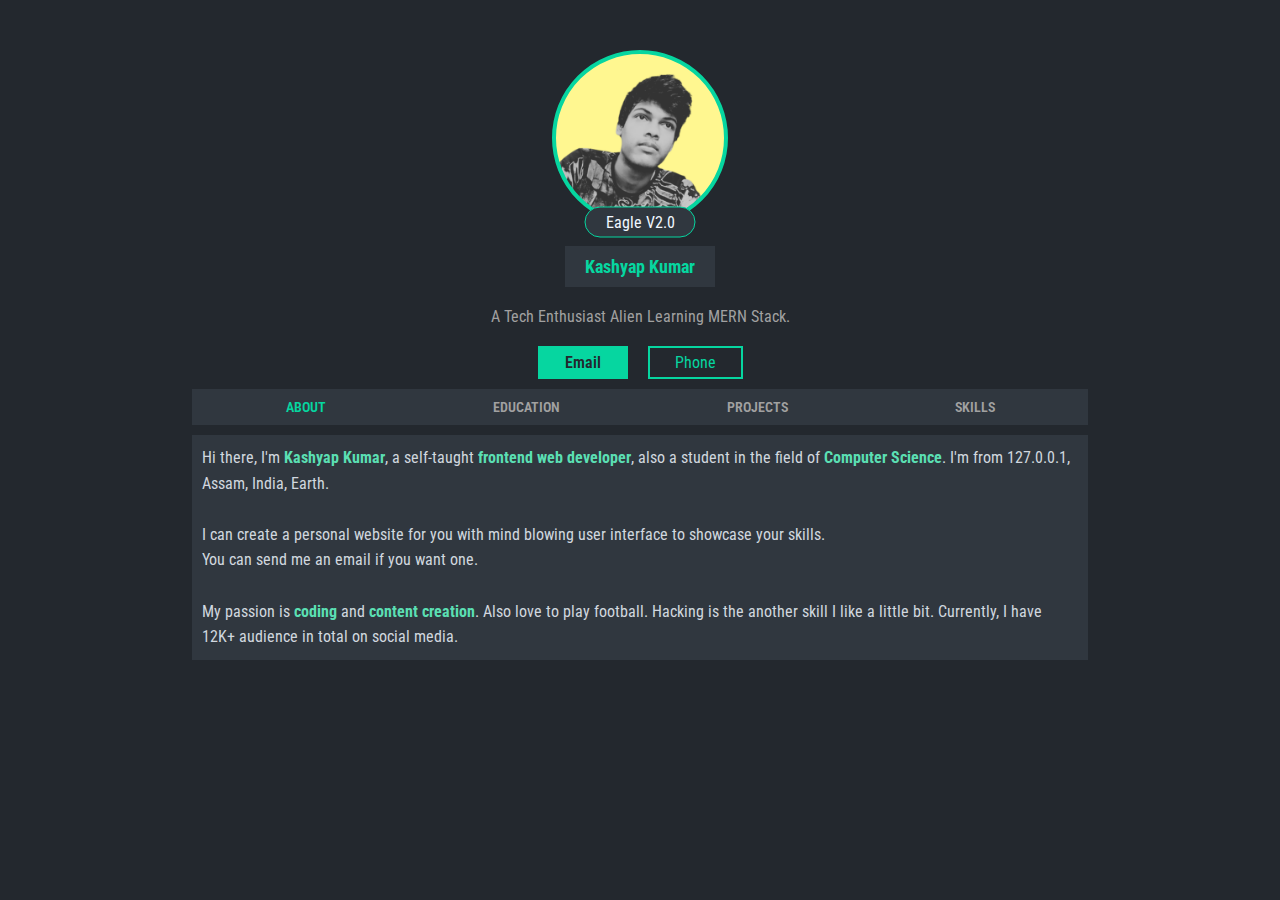
<file: index.html>
<!DOCTYPE html>
<html lang="en">
<head>
    <meta name="google-site-verification" content="QuKbN_Bc1ykl8z4zy1QYUhC6DpWF59FPIPqE_2ksfxc" />
    
    <meta charset="UTF-8">
    <meta http-equiv="X-UA-Compatible" content="IE=edge">
    <meta name="viewport" content="width=device-width, initial-scale=1.0">
    <title>Kashyap Kumar</title>

    <meta name="description" content="This is a personal website of a tech enthusiast named Kashyap Kumar">
    <meta name="author" content="Kashyap Kumar" />
    <meta name="tags" content="Kashyap Kumar, Programmer, Coder, Full Stack Developer" />
    <link rel="canonical" href="https://kashyapkumar.netlify.app">
    <link rel="icon" href="favicon.ico" type="image/x-icon">
    <link rel="shortcut icon" href="favicon-32x32.png" type="image/x-icon">
    <link rel="apple-touch-icon" href="profilePic.png">

    <link rel="manifest" href="manifest.json">

    <link rel="stylesheet" href="https://cdnjs.cloudflare.com/ajax/libs/font-awesome/5.15.4/css/all.min.css" integrity="sha512-1ycn6IcaQQ40/MKBW2W4Rhis/DbILU74C1vSrLJxCq57o941Ym01SwNsOMqvEBFlcgUa6xLiPY/NS5R+E6ztJQ==" crossorigin="anonymous" referrerpolicy="no-referrer" />
    <link rel="preconnect" href="https://fonts.googleapis.com">
    <link rel="preconnect" href="https://fonts.gstatic.com" crossorigin>
    <link href="https://fonts.googleapis.com/css2?family=Roboto+Condensed&display=swap" rel="stylesheet"> 
    <link rel="stylesheet" href="style.css">
    <style>
        .loader{
            position: fixed;
            top: 0;
            left: 0;
            bottom: 0;
            right: 0;
            background-color: #b2e0ff;
            display: grid;
            place-items: center;
            z-index: 2;
        }
        .loader div{
            position: relative;
            background: #000;
        }
        .loader div span{
            position: absolute;
            width: 20px;
            background-color: red;
            bottom: 0;left: 50%;
            border-top-left-radius: 10px;
            border-top-right-radius: 10px;
            transform-origin: bottom;
        }
        .loader div span:nth-child(1){
            transform: translateX(-50%);
            background-color: orangered;
            height: 60px;
            animation: anim1 2s linear infinite;
        }
        .loader div span:nth-child(2){
            transform: translateX(-20%);
            background-color: #00fd00;            
            height: 30px;
            animation: anim2 2s linear infinite;
            animation-delay: 0.5s;
        }
        .loader div span:nth-child(3){
            transform: translateX(-80%);
            background-color: rgb(19, 53, 245);
            height: 45px;
            animation: anim3 2s linear infinite;
            animation-delay: 1s;
        }
        @keyframes anim1 {
            0%, 100%{transform: translateX(-50%) scaleY(0);}
            50%{transform: translateX(-50%) scaleY(1);}
        }
        @keyframes anim2 {
            0%, 100%{transform: translateX(-20%) scaleY(0);}
            50%{transform: translateX(-20%) scaleY(1);}
        }
        @keyframes anim3 {
            0%, 100%{transform: translateX(-80%) scaleY(0);}
            50%{transform: translateX(-80%) scaleY(1);}
        }
    </style>
</head>
<body>
    <div class="loader">
        <div>
            <span></span><span></span><span></span>
        </div>
    </div>

    <div class="container">
        <div class="header">
            <div class="profilePhoto"></div>
            <h1 class="userName">Kashyap Kumar</h1>
            <p class="description"></p>
            <div class="contactOptions">
                <a href="mailto:kashyapkumar22119@gmail.com?subject=Hi%20Kashyap&body=I%20Love%20You." id="email">Email</a>
                <a href="tel:" id="phone" onclick="alert('Do not want to share for now. Please use the email option!')">Phone</a>
            </div>
        </div>
        <div class="navBar">
            <span class="tabLink about active">about</span>
            <span class="tabLink education">education</span>
            <span class="tabLink projects">projects</span>
            <span class="tabLink skills">skills</span>
        </div>
        <div class="content">
            <div class="tabContent openByDefault">
                <div id="about"></div>
            </div>
            <div class="tabContent">
                <div id="education"></div>
            </div>
            <div class="tabContent">
                <div id="projects"></div>
            </div>
            <div class="tabContent">
                <div id="skills"></div>
            </div>
            <!-- all the contents are included using js -->
        </div>
    </div>
    <script src="main.js"></script>
</body>
</html>
</file>
<file: style.css>
* {
    margin: 0;
    padding: 0;
    -webkit-box-sizing: border-box;
    box-sizing: border-box;
}

body {
    background-color: #23282e;
    font-family: 'Roboto Condensed', sans-serif;
}

/* ============== header - start =================*/
.header {
    display: -webkit-box;
    display: -ms-flexbox;
    display: flex;
    -webkit-box-orient: vertical;
    -webkit-box-direction: normal;
    -ms-flex-direction: column;
    flex-direction: column;
    -webkit-box-align: center;
    -ms-flex-align: center;
    align-items: center;
}

.profilePhoto {
    width: 176px;
    height: 176px;
    background-color: #30373f;
    border: 4px solid #06D6A0;
    border-radius: 50%;
    margin: 50px 0 20px;
    position: relative;
    background-image: url("profilePic.png");
    background-size: cover;
}

.profilePhoto::after {
    content: "Eagle V2.0";
    padding: 5px 20px;
    background-color: #30373f;
    color: aliceblue;
    border-radius: 50px;
    border: 1px solid #06D6A0;
    position: absolute;
    bottom: 0;
    left: 50%;
    -webkit-transform: translate(-50%, 50%);
    -ms-transform: translate(-50%, 50%);
    transform: translate(-50%, 50%);
    white-space: nowrap;
}

.userName {
    background-color: #30373f;
    padding: 10px 20px;
    margin: auto;
    color: #06D6A0;
    font-size: 18px;
}

.description {
    color: #a1a1a1;
    font-size: 16px;
    margin: 20px;
    text-align: center;
}

.contactOptions {
    display: -webkit-box;
    display: -ms-flexbox;
    display: flex;
    -webkit-box-pack: center;
    -ms-flex-pack: center;
    justify-content: center;
    -webkit-box-align: center;
    -ms-flex-align: center;
    align-items: center;
}

.contactOptions a {
    padding: 5px 25px;
    margin: 0 10px;
    text-decoration: none;
    border: 2px solid #06D6A0;
    cursor: pointer;
}

.contactOptions a:first-child {
    background-color: #06D6A0;
    color: #23282e;
    font-weight: 600;
}

.contactOptions a:nth-child(2) {
    color: #06D6A0;
}

/* ============== header - end =================*/



/* ============== navBar - start =================*/
.navBar {
    width: 90%;
    background-color: #30373f;
    margin: 10px auto;
    padding: 10px 10px;
    display: -webkit-box;
    display: -ms-flexbox;
    display: flex;
    -ms-flex-pack: distribute;
    justify-content: space-around;
    color: #a1a1a1;
    text-transform: uppercase;
    font-weight: 600;
    font-size: 14px;
}

.navBar span {
    cursor: pointer;
}

.navBar span.active {
    color: #06D6A0;
}

.navBar span:hover {
    color: #06D6A0;
}

/* ============== navBar - end =================*/



/* ============== content - start =================*/
.content {
    width: 90%;
    /* for transition - 2 line */
    min-height: 0;
    overflow: hidden;
    background-color: #30373f;
    margin: 0 auto 10px;
    padding: 10px;
    line-height: 1.6;
    -webkit-transition: min-height 0.3s ease-in-out;
    -o-transition: min-height 0.3s ease-in-out;
    transition: min-height 0.3s ease-in-out;
}

.tabContent:not(:first-child) {
    display: none;
    /* by default tabContents are not displayed except one */
}

#about {
    color: #d1d7df;
}

#about strong {
    color: #5bdfb3;
}

.education-category,
.education-category::before {
    background: -webkit-gradient(linear, left top, left bottom, from(#06D6A0), to(#0d5844));
    background: -o-linear-gradient(#06D6A0, #0d5844);
    background: linear-gradient(#06D6A0, #0d5844);
    -webkit-background-clip: text;
    background-clip: text;
    -webkit-text-fill-color: transparent;
    display: initial;
}

#education p {
    color: #a1a1a1;
    text-indent: 25px;
}

#projects {
    display: -webkit-box;
    display: -ms-flexbox;
    display: flex;
    -webkit-box-orient: vertical;
    -webkit-box-direction: normal;
    -ms-flex-direction: column;
    flex-direction: column;
}

.project {
    background-color: #9affe4;
    border-left: 4px solid #06D6A0;
    margin: 5px 0;
    padding: 5px 15px;
}

#skills {
    display: -webkit-box;
    display: -ms-flexbox;
    display: flex;
    -ms-flex-wrap: wrap;
    flex-wrap: wrap;
}

.skill {
    padding: 5px 15px;
    /* background-color and border color are selected randomly using javascript */
    /* background-color: hsl(164, 100%, 80%);
    border: 1px solid hsl(164, 94%, 28%); */
    border-radius: 30px;
    margin: 10px 10px;
}

/* ============== navBar - end =================*/



/* ============== ripple effect - start =================*/
/* added using javascript */
.ripple {
    width: 10px;
    height: 10px;
    background-color: transparent;
    position: fixed;
    border-radius: 50%;
    border: 1px solid #ffffff59;
}

@-webkit-keyframes ripple-effect {
    to {
        -webkit-transform: scale(15);
        transform: scale(15);
        opacity: 0.01;
    }
}

@keyframes ripple-effect {
    to {
        -webkit-transform: scale(15);
        transform: scale(15);
        opacity: 0.01;
    }
}

/* ============== ripple effect - end =================*/



/* responsive */
@media screen and (min-width: 800px) {

    .navBar,
    .content {
        width: 70%;
    }
}
</file>
